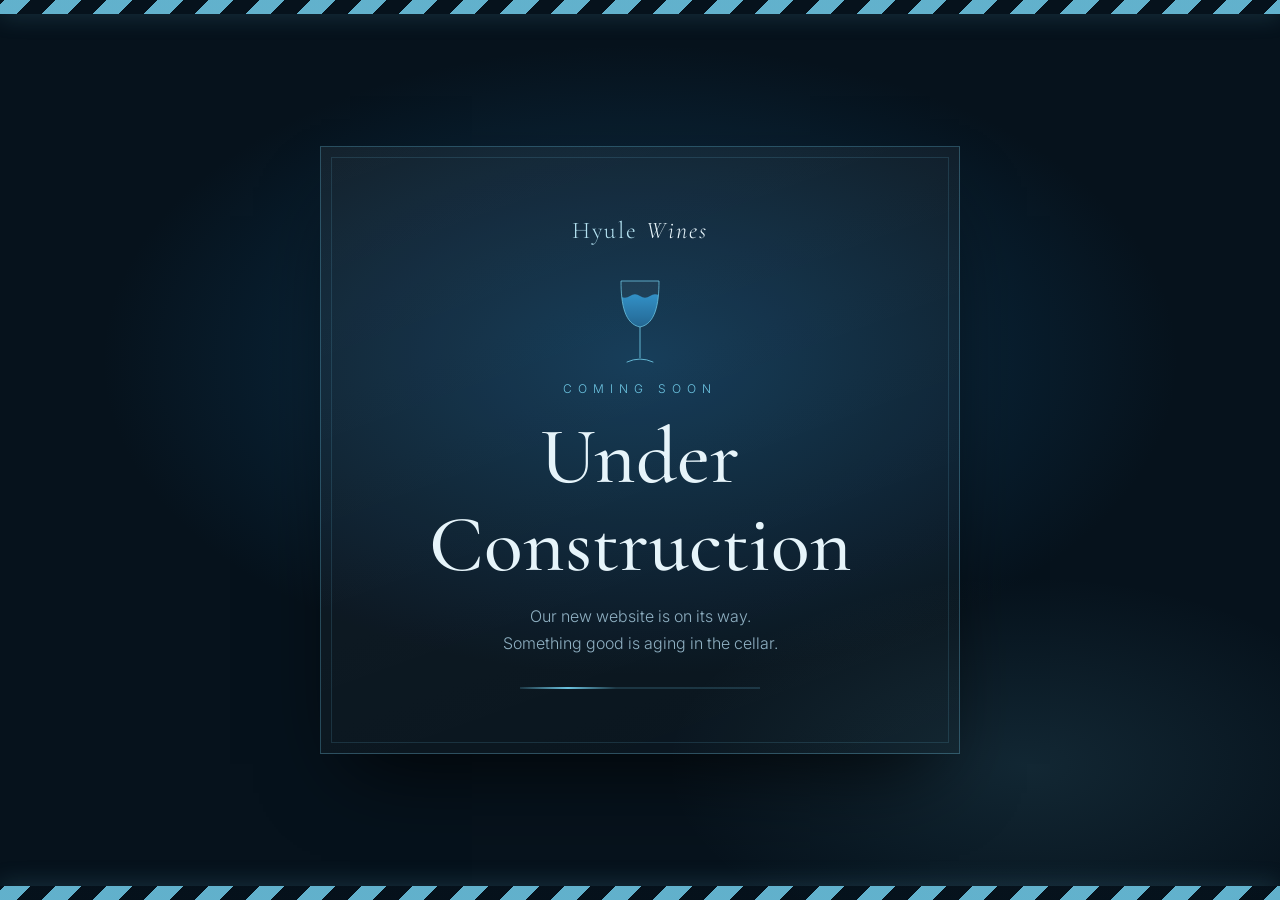
<file: index.html>
<!DOCTYPE html>
<html lang="en">
<head>
<meta charset="utf-8">
<meta name="viewport" content="width=device-width, initial-scale=1">
<title>Hyule Wines — wine with character</title>
<meta name="description" id="metaDesc" content="Family winery: signature wines made from grapes grown in our own vineyards. Tastings, our story, contacts.">
<meta name="theme-color" id="metaTheme" content="#06121c">
<meta property="og:title" id="ogTitle" content="Hyule Wines — wine with character">
<meta property="og:description" id="ogDesc" content="Signature wines from our own vineyards. Come visit us for a tasting.">
<meta property="og:type" content="website">
<link rel="icon" href="data:image/svg+xml,%3Csvg xmlns='http://www.w3.org/2000/svg' viewBox='0 0 100 100'%3E%3Ccircle cx='50' cy='50' r='46' fill='%2314507a'/%3E%3Ccircle cx='50' cy='50' r='46' fill='none' stroke='%236cc3e0' stroke-width='4'/%3E%3C/svg%3E">
<link rel="preconnect" href="https://fonts.googleapis.com">
<link rel="preconnect" href="https://fonts.gstatic.com" crossorigin>
<link href="https://fonts.googleapis.com/css2?family=Cormorant+Garamond:ital,wght@0,400;0,500;0,600;1,400;1,500&family=Inter:wght@300;400;500&display=swap" rel="stylesheet">
<link rel="stylesheet" href="style.css">
<!-- Hide the page for a moment while content.json loads, so nothing flashes. Safety timeout shows it anyway. -->
<script>document.documentElement.classList.add('loading');setTimeout(function(){document.documentElement.classList.remove('loading')},3000);</script>
</head>
<body>
<!--
  TEXTS, PHOTOS AND COLORS are NOT edited here. Use the admin panel at /admin/
  (everything is stored in content.json). The text below is only a fallback
  that is shown if content.json cannot be loaded.
-->
<!-- "Under construction" screen. Turned on/off in the admin panel (first section). -->
<div class="cn" id="construction">
  <div class="cn-tape top" aria-hidden="true"></div>
  <div class="cn-card">
    <div class="cn-logo"><span data-k="brand.first">Hyule</span> <span class="alt" data-k="brand.second">Wines</span></div>
    <div class="cn-glass" aria-hidden="true">
      <svg viewBox="0 0 120 190">
        <defs>
          <linearGradient id="cwg" x1="0" y1="0" x2="0" y2="1"><stop offset="0" style="stop-color:var(--wine-light)"/><stop offset="1" style="stop-color:var(--wine)"/></linearGradient>
          <clipPath id="cbowl"><path d="M22 14 H98 C98 62 90 100 60 106 C30 100 22 62 22 14Z"/></clipPath>
        </defs>
        <g clip-path="url(#cbowl)"><g class="wine-fill"><path class="wave" d="M-40 44 q10 -7 20 0 t20 0 t20 0 t20 0 t20 0 t20 0 t20 0 t20 0 t20 0 V130 H-40Z" fill="url(#cwg)"/></g></g>
        <path class="gl-stroke" d="M22 14 H98 C98 62 90 100 60 106 C30 100 22 62 22 14Z" fill="rgba(255,255,255,.04)" stroke-width="1.6"/>
        <path class="gl-stroke" d="M60 106 V168" fill="none" stroke-width="1.8"/>
        <path class="gl-stroke" d="M34 176 Q60 164 86 176" fill="none" stroke-width="1.8" stroke-linecap="round"/>
      </svg>
    </div>
    <p class="cn-eyebrow" data-k="construction.eyebrow">Coming soon</p>
    <h1 class="cn-title" data-k="construction.title">Under Construction</h1>
    <p class="cn-msg" data-k="construction.message">Our new website is on its way.&#10;Something good is aging in the cellar.</p>
    <div class="cn-bar" aria-hidden="true"><i></i></div>
    <a class="cn-contact" id="cnContact" data-k="construction.contact" hidden></a>
  </div>
  <div class="cn-tape bottom" aria-hidden="true"></div>
</div>

<div id="progress"></div>

<nav id="nav">
  <a href="#top" class="logo"><span data-k="brand.first">Hyule</span> <span class="alt" data-k="brand.second">Wines</span></a>
  <ul class="links">
    <li><a href="#top" data-k="nav.home">Home</a></li>
    <li><a href="#wine" data-k="nav.wine">Wine</a></li>
    <li><a href="#story" data-k="nav.story">Our Story</a></li>
    <li><a href="#contacts" data-k="nav.contacts">Contacts</a></li>
  </ul>
</nav>

<header class="hero" id="top">
  <div class="hero-bg" id="heroBg"></div>
  <div class="rings" id="rings" aria-hidden="true"></div>
  <div class="hero-inner">
    <p class="eyebrow" data-k="hero.eyebrow">Family winery</p>
    <h1 id="title"><span data-k="hero.title1">Wine,</span> <em data-k="hero.title2">born</em><br><span data-k="hero.title3">of the sun</span></h1>

    <div class="glass-wrap" aria-hidden="true">
      <svg class="glass" viewBox="0 0 120 190" width="120" height="190">
        <defs>
          <linearGradient id="wg" x1="0" y1="0" x2="0" y2="1">
            <stop offset="0" style="stop-color:var(--wine-light)"/><stop offset="1" style="stop-color:var(--wine)"/>
          </linearGradient>
          <clipPath id="bowl"><path d="M22 14 H98 C98 62 90 100 60 106 C30 100 22 62 22 14Z"/></clipPath>
        </defs>
        <g clip-path="url(#bowl)">
          <g class="wine-fill">
            <path class="wave" d="M-40 44 q10 -7 20 0 t20 0 t20 0 t20 0 t20 0 t20 0 t20 0 t20 0 t20 0 V130 H-40Z" fill="url(#wg)"/>
          </g>
        </g>
        <path class="gl-stroke" d="M22 14 H98 C98 62 90 100 60 106 C30 100 22 62 22 14Z" fill="rgba(255,255,255,.04)" stroke-width="1.6"/>
        <path d="M32 24 C33 55 38 80 50 94" fill="none" stroke="rgba(255,255,255,.35)" stroke-width="2" stroke-linecap="round"/>
        <path class="gl-stroke" d="M60 106 V168" fill="none" stroke-width="1.8"/>
        <path class="gl-stroke" d="M34 176 Q60 164 86 176" fill="none" stroke-width="1.8" stroke-linecap="round"/>
      </svg>
    </div>

    <p class="tagline" data-k="hero.tagline">Signature wines from our own vineyards</p>
    <div class="btns">
      <a href="#wine" class="btn solid" data-k="hero.btn1">Our Collection</a>
      <a href="#contacts" class="btn" data-k="hero.btn2">Book a Tasting</a>
    </div>
    <p class="hint" id="hint" data-k="hero.hint">Click anywhere to set down a glass</p>
  </div>
  <div class="scroll-hint" aria-hidden="true"></div>
</header>

<main>
  <!-- WINE -->
  <section id="wine">
    <div class="wrap">
      <div class="sec-head reveal">
        <small data-k="wine.kicker">Collection</small>
        <h2 data-k="wine.title">Wine</h2>
        <div class="line"></div>
        <p data-k="wine.intro">Three characters, one approach: minimal intervention, maximum terroir.</p>
      </div>

      <div class="cards" id="wineCards">
        <article class="card reveal" style="--d:0s">
          <svg class="bottle" viewBox="0 0 60 190" aria-hidden="true"><path d="M24 4h12v34c0 10 14 20 14 44v96a8 8 0 0 1-8 8H18a8 8 0 0 1-8-8V82c0-24 14-34 14-44Z" style="fill:#0c3454"/><path d="M24 4h12v34c0 10 14 20 14 44v96a8 8 0 0 1-8 8H18a8 8 0 0 1-8-8V82c0-24 14-34 14-44Z" style="fill:none;stroke:var(--gold)" stroke-width="1"/><rect x="10" y="100" width="40" height="52" style="fill:var(--cream)"/><circle cx="30" cy="120" r="6" style="fill:none;stroke:var(--wine)" stroke-width="1.4"/><rect x="17" y="136" width="26" height="2" style="fill:var(--wine)"/><rect x="22" y="2" width="16" height="12" style="fill:var(--wine)"/></svg>
          <span class="type">Dry red</span>
          <h3>Pomegranate Ruby</h3>
          <p>Deep, velvety, with a long finish. Aged in oak barrels for 18 months.</p>
          <div class="notes"><span>cherry</span><span>black pepper</span><span>vanilla</span></div>
          <div class="price">from $000 <small>/ bottle</small></div>
        </article>
        <article class="card reveal" style="--d:.15s">
          <svg class="bottle" viewBox="0 0 60 190" aria-hidden="true"><path d="M24 4h12v34c0 10 14 20 14 44v96a8 8 0 0 1-8 8H18a8 8 0 0 1-8-8V82c0-24 14-34 14-44Z" style="fill:#6cc3e0"/><path d="M24 4h12v34c0 10 14 20 14 44v96a8 8 0 0 1-8 8H18a8 8 0 0 1-8-8V82c0-24 14-34 14-44Z" style="fill:none;stroke:var(--gold)" stroke-width="1"/><rect x="10" y="100" width="40" height="52" style="fill:var(--cream)"/><circle cx="30" cy="120" r="6" style="fill:none;stroke:var(--wine)" stroke-width="1.4"/><rect x="17" y="136" width="26" height="2" style="fill:var(--wine)"/><rect x="22" y="2" width="16" height="12" style="fill:var(--wine)"/></svg>
          <span class="type">Dry white</span>
          <h3>Golden Dawn</h3>
          <p>Fresh and bright, with a mineral note. Perfect with seafood and warm evenings.</p>
          <div class="notes"><span>pear</span><span>citrus</span><span>honey</span></div>
          <div class="price">from $000 <small>/ bottle</small></div>
        </article>
        <article class="card reveal" style="--d:.3s">
          <svg class="bottle" viewBox="0 0 60 190" aria-hidden="true"><path d="M24 4h12v34c0 10 14 20 14 44v96a8 8 0 0 1-8 8H18a8 8 0 0 1-8-8V82c0-24 14-34 14-44Z" style="fill:#4aa8d6"/><path d="M24 4h12v34c0 10 14 20 14 44v96a8 8 0 0 1-8 8H18a8 8 0 0 1-8-8V82c0-24 14-34 14-44Z" style="fill:none;stroke:var(--gold)" stroke-width="1"/><rect x="10" y="100" width="40" height="52" style="fill:var(--cream)"/><circle cx="30" cy="120" r="6" style="fill:none;stroke:var(--wine)" stroke-width="1.4"/><rect x="17" y="136" width="26" height="2" style="fill:var(--wine)"/><rect x="22" y="2" width="16" height="12" style="fill:var(--wine)"/></svg>
          <span class="type">Rosé</span>
          <h3>Morning Dew</h3>
          <p>Light and lively by nature. The best choice for a celebration or a picnic.</p>
          <div class="notes"><span>strawberry</span><span>rose</span><span>peach</span></div>
          <div class="price">from $000 <small>/ bottle</small></div>
        </article>
      </div>
    </div>
  </section>

  <!-- OUR STORY -->
  <section id="story">
    <div class="wrap">
      <div class="sec-head reveal">
        <small data-k="story.kicker">Journey</small>
        <h2 data-k="story.title">Our Story</h2>
        <div class="line"></div>
      </div>

      <div class="story-grid">
        <div class="story-art reveal left" id="storyArt">
          <img class="story-photo" id="storyPhoto" alt="">
          <svg viewBox="0 0 400 500" preserveAspectRatio="xMidYMid slice" aria-hidden="true">
            <circle cx="290" cy="130" r="46" style="fill:var(--gold-soft)" opacity=".9"/>
            <circle cx="290" cy="130" r="70" style="fill:var(--gold)" opacity=".14"/>
            <path d="M0 330 Q100 270 200 320 T400 300 V500 H0Z" style="fill:var(--bg2)"/>
            <path d="M0 380 Q120 330 220 375 T400 360 V500 H0Z" style="fill:var(--wine)" opacity=".55"/>
            <g style="stroke:var(--bg)" stroke-width="3" fill="none" opacity=".55">
              <path d="M-20 440 Q200 380 420 430"/><path d="M-20 470 Q200 410 420 460"/><path d="M-20 410 Q200 350 420 400"/>
            </g>
            <g style="fill:var(--wine-light)">
              <circle cx="120" cy="402" r="7"/><circle cx="133" cy="410" r="7"/><circle cx="116" cy="416" r="7"/><circle cx="129" cy="424" r="7"/><circle cx="122" cy="436" r="7"/>
            </g>
            <path d="M122 396 q-6 -18 14 -26" stroke="#3a9a8a" stroke-width="3" fill="none"/>
            <path d="M136 372 q16 -4 18 10 q-14 6 -18 -10Z" fill="#3a9a8a"/>
          </svg>
        </div>

        <div class="story-text reveal right">
          <p data-k="story.p1">It all began with a small plot of land and a big dream: to make wine we are proud of and love to share. We grew up among the vines and we know that good grapes are born where they are loved.</p>
          <p data-k="story.p2">Today we still harvest by hand, carefully select every cluster and give each wine the time it needs to mature. No rush, only patience, hard work and a little bit of magic.</p>
          <div class="stats" id="stats">
            <div class="stat"><b data-count="25" data-suffix="+">0</b><span>years of experience</span></div>
            <div class="stat"><b data-count="40" data-suffix="+">0</b><span>hectares of vines</span></div>
            <div class="stat"><b data-count="12" data-suffix="+">0</b><span>awards</span></div>
          </div>
        </div>
      </div>

      <div class="timeline reveal" id="timeline">
        <div class="tl reveal">
          <div class="year">1999</div>
          <div class="txt"><h3>The first vine</h3><p>We planted our first rows on a slope inherited from our grandfather.</p></div>
        </div>
        <div class="tl reveal">
          <div class="year">2008</div>
          <div class="txt"><h3>The first barrel</h3><p>We released our first batch and bottled it for friends and family.</p></div>
        </div>
        <div class="tl reveal">
          <div class="year">2016</div>
          <div class="txt"><h3>Our own winery</h3><p>We built a cellar and opened our doors to the first guests.</p></div>
        </div>
        <div class="tl reveal">
          <div class="year">Today</div>
          <div class="txt"><h3>Wine with character</h3><p>We craft three collections and look forward to welcoming you for a tasting.</p></div>
        </div>
      </div>
    </div>
  </section>

  <!-- CONTACTS -->
  <section id="contacts">
    <div class="wrap">
      <div class="sec-head reveal">
        <small data-k="contacts.kicker">Visit us</small>
        <h2 data-k="contacts.title">Contacts</h2>
        <div class="line"></div>
        <p data-k="contacts.intro">Tastings are by appointment only. Write or call us to book your visit.</p>
      </div>

      <div class="contact-grid">
        <div class="c-item reveal" style="--d:0s">
          <svg viewBox="0 0 24 24"><path d="M12 22s7-6.2 7-12a7 7 0 1 0-14 0c0 5.8 7 12 7 12Z"/><circle cx="12" cy="10" r="2.5"/></svg>
          <h3 data-k="contacts.addressTitle">Address</h3>
          <p data-k="contacts.address">City, Street, Building 00&#10;Hyule Wines Winery</p>
        </div>
        <div class="c-item reveal" style="--d:.12s">
          <svg viewBox="0 0 24 24"><path d="M5 4h4l2 5-2.5 1.5a11 11 0 0 0 5 5L15 13l5 2v4a2 2 0 0 1-2 2A16 16 0 0 1 3 6a2 2 0 0 1 2-2Z"/></svg>
          <h3 data-k="contacts.phoneTitle">Phone</h3>
          <a id="phoneLink" href="tel:+000000000000" data-k="contacts.phone">+0 (000) 000-00-00</a>
        </div>
        <div class="c-item reveal" style="--d:.24s">
          <svg viewBox="0 0 24 24"><rect x="3" y="5" width="18" height="14" rx="2"/><path d="m3 7 9 6 9-6"/></svg>
          <h3 data-k="contacts.emailTitle">Email</h3>
          <a id="emailLink" href="mailto:hello@example.com" data-k="contacts.email">hello@example.com</a>
        </div>
        <div class="c-item reveal" style="--d:.36s">
          <svg viewBox="0 0 24 24"><circle cx="12" cy="12" r="9"/><path d="M12 7v5l3 2"/></svg>
          <h3 data-k="contacts.hoursTitle">Opening hours</h3>
          <p data-k="contacts.hours">Every day&#10;11:00 AM — 8:00 PM</p>
        </div>
      </div>

      <div class="cta reveal">
        <h3><span data-k="contacts.ctaBefore">Taste</span> <em data-k="contacts.ctaEm">our wine</em> <span data-k="contacts.ctaAfter">for yourself</span></h3>
        <a id="ctaBtn" href="mailto:hello@example.com?subject=Tasting" class="btn solid" data-k="contacts.ctaBtn">Book a Tasting</a>
      </div>
    </div>
  </section>
</main>

<footer>
  <div class="wrap">
    © <span id="year"></span> <span data-k="footer.brand">Hyule Wines</span> · <span data-k="footer.text">Excessive consumption of alcohol is harmful to your health</span>
    <span class="warn" data-k="footer.warn">For adults aged 18 and over only</span>
  </div>
</footer>

<script src="site.js"></script>
</body>
</html>
</file>
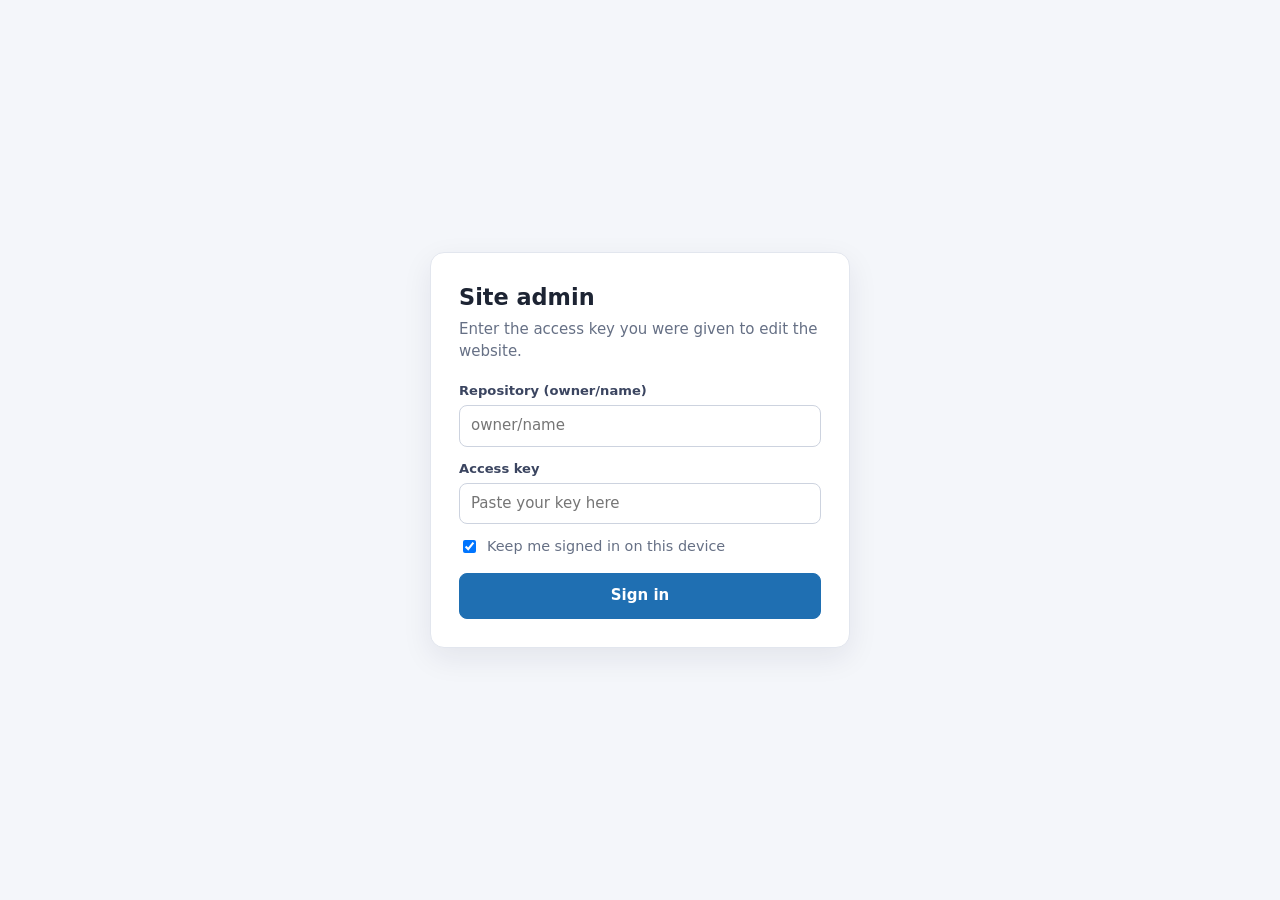
<file: admin/index.html>
<!DOCTYPE html>
<html lang="en">
<head>
<meta charset="utf-8">
<meta name="viewport" content="width=device-width, initial-scale=1">
<meta name="robots" content="noindex,nofollow">
<title>Site admin</title>
<style>
  :root{--ink:#1d2433;--mute:#667085;--line:#e2e6ee;--bg:#f4f6fa;--card:#fff;--brand:#1f6fb2;--brand-d:#165a93;--ok:#13734a;--err:#b3261e;--warn:#8a5a00}
  *{box-sizing:border-box}
  [hidden]{display:none!important}
  html,body{margin:0;height:100%}
  body{font:15px/1.45 system-ui,-apple-system,"Segoe UI",Roboto,sans-serif;color:var(--ink);background:var(--bg)}
  button{font:inherit;cursor:pointer}
  input,textarea{font:inherit;color:inherit}

  /* Login */
  .login{min-height:100%;display:grid;place-items:center;padding:24px}
  .login .box{width:min(420px,100%);background:var(--card);border:1px solid var(--line);border-radius:14px;padding:28px;box-shadow:0 10px 30px rgba(20,30,60,.08)}
  .login h1{margin:0 0 6px;font-size:1.4rem}
  .login p{margin:0 0 18px;color:var(--mute)}

  /* App layout */
  .app{display:grid;grid-template-columns:minmax(420px,500px) 1fr;height:100vh}
  .panel{display:flex;flex-direction:column;min-height:0;background:var(--card);border-right:1px solid var(--line)}
  .bar{display:flex;align-items:center;gap:8px;padding:12px 16px;border-bottom:1px solid var(--line);flex-wrap:wrap}
  .bar h1{font-size:1.05rem;margin:0;flex:1;white-space:nowrap}
  .dirty{font-size:.8rem;color:var(--warn);background:#fff4d6;border-radius:99px;padding:2px 10px}
  #status{margin:10px 16px 0;padding:10px 12px;border-radius:8px;font-size:.9rem;background:#eef2fb;color:#2a3b66}
  #status.ok{background:#e4f6ec;color:var(--ok)} #status.err{background:#fdecea;color:var(--err)}
  #status a{color:inherit;font-weight:600}
  #form{flex:1;overflow:auto;padding:12px 16px 40px}

  .state{margin:10px 16px 0;padding:8px 12px;border-radius:8px;font-size:.85rem;font-weight:600}
  .state.warn{background:#fff4d6;color:var(--warn)} .state.live{background:#e4f6ec;color:var(--ok)}
  .check{display:flex;gap:10px;align-items:flex-start;padding:12px;border:1px solid #f0d9a0;border-radius:10px;background:#fff8e6;font-weight:600;cursor:pointer}
  .check input{width:20px;height:20px;margin:1px 0 0;flex:none}

  /* Buttons */
  .btn{border:1px solid var(--line);background:#fff;border-radius:8px;padding:8px 14px;color:var(--ink)}
  .btn:hover{background:#f3f5fa}
  .btn.primary{background:var(--brand);border-color:var(--brand);color:#fff;font-weight:600}
  .btn.primary:hover{background:var(--brand-d)}
  .btn.primary:disabled{opacity:.55;cursor:default}
  .btn.ghost{background:transparent}
  .btn.small{padding:4px 9px;font-size:.85rem}

  /* Groups */
  details.grp{border:1px solid var(--line);border-radius:12px;margin:0 0 12px;background:#fff}
  details.grp>summary{cursor:pointer;padding:13px 16px;font-weight:650;list-style:none;display:flex;justify-content:space-between;align-items:center}
  details.grp>summary::after{content:"▾";color:var(--mute);transition:transform .2s}
  details.grp[open]>summary::after{transform:rotate(180deg)}
  details>summary::-webkit-details-marker{display:none}
  .grp-body{padding:2px 16px 16px;display:grid;gap:14px}

  /* Fields */
  .fld{display:grid;gap:5px}
  .lab{font-size:.82rem;font-weight:600;color:#3b4560}
  .help{font-size:.78rem;color:var(--mute)}
  input[type=text],input[type=password],textarea{width:100%;border:1px solid #cdd3df;border-radius:8px;padding:9px 11px;background:#fff}
  textarea{resize:vertical;min-height:72px}
  input[type=text]:focus,input[type=password]:focus,textarea:focus{outline:2px solid #b9d7f3;border-color:var(--brand)}
  input[type=color]{width:100%;height:40px;padding:3px;border:1px solid #cdd3df;border-radius:8px;background:#fff;cursor:pointer}
  .colors{display:grid;grid-template-columns:1fr 1fr;gap:12px}
  .presets{display:flex;flex-wrap:wrap;gap:8px}
  .preset{display:flex;align-items:center;gap:8px;padding:6px 10px;border:1px solid var(--line);border-radius:8px;background:#fff}
  .preset:hover{border-color:var(--brand)}
  .sw{display:inline-flex}.sw i{width:14px;height:22px;display:block}
  .sw i:first-child{border-radius:4px 0 0 4px}.sw i:last-child{border-radius:0 4px 4px 0}

  /* Images */
  .imgrow{display:flex;align-items:center;gap:10px;flex-wrap:wrap}
  .thumb{width:84px;height:64px;object-fit:cover;border-radius:8px;border:1px solid var(--line);background:#eef0f5}

  /* Lists */
  .list{display:grid;gap:10px}
  details.item{border:1px solid var(--line);border-radius:10px;background:#fafbfd}
  details.item>summary{cursor:pointer;padding:9px 12px;display:flex;align-items:center;gap:8px;list-style:none}
  details.item>summary .lbl{flex:1;font-weight:600;overflow:hidden;text-overflow:ellipsis;white-space:nowrap}
  details.item .body{padding:4px 12px 14px;display:grid;gap:12px}
  .tools{display:flex;gap:4px}

  /* Preview */
  .pv{display:flex;flex-direction:column;min-width:0;background:#dfe4ee}
  .pvbar{display:flex;gap:8px;align-items:center;padding:10px 14px;border-bottom:1px solid var(--line);background:#eef1f7}
  .pvbar span{flex:1;color:var(--mute);font-size:.85rem}
  .frame{flex:1;display:flex;justify-content:center;min-height:0;padding:0}
  .frame iframe{width:100%;height:100%;border:0;background:#06121c}
  .pv.phone .frame{padding:16px 0}
  .pv.phone iframe{width:390px;max-width:100%;border-radius:18px;box-shadow:0 8px 30px rgba(0,0,0,.25)}
  .only-mobile{display:none}

  @media (max-width:900px){
    .app{grid-template-columns:1fr}
    .pv{position:fixed;inset:0;z-index:50;display:none}
    .app.showpv .pv{display:flex}
    .only-mobile{display:inline-block}
    .only-desktop{display:none}
  }
</style>
</head>
<body>

<!-- ============ Sign in ============ -->
<div id="login" class="login" hidden>
  <form class="box" id="loginForm" autocomplete="off">
    <h1>Site admin</h1>
    <p>Enter the access key you were given to edit the website.</p>
    <div class="fld" id="repoRow" hidden style="margin-bottom:12px">
      <label class="lab" for="repoIn">Repository (owner/name)</label>
      <input type="text" id="repoIn" placeholder="owner/name">
    </div>
    <div class="fld" style="margin-bottom:12px">
      <label class="lab" for="tokIn">Access key</label>
      <input type="password" id="tokIn" placeholder="Paste your key here" autocomplete="off" spellcheck="false">
    </div>
    <label style="display:flex;gap:8px;align-items:center;margin:4px 0 16px;color:var(--mute);font-size:.9rem">
      <input type="checkbox" id="remember" checked> Keep me signed in on this device
    </label>
    <button class="btn primary" style="width:100%;padding:11px" id="loginBtn">Sign in</button>
    <div id="loginErr" style="margin-top:14px;color:var(--err);font-size:.9rem" hidden></div>
  </form>
</div>

<!-- ============ Editor ============ -->
<div id="app" class="app" hidden>
  <aside class="panel">
    <div class="bar">
      <h1>Site admin</h1>
      <span class="dirty" id="dirty" hidden>Unsaved</span>
      <button class="btn only-mobile" id="showPv">Preview</button>
      <button class="btn primary" id="saveBtn">Save &amp; publish</button>
      <button class="btn ghost small" id="logout">Log out</button>
    </div>
    <div id="siteState" class="state"></div>
    <div id="status" hidden></div>
    <div id="form"></div>
  </aside>
  <section class="pv" id="pvBox">
    <div class="pvbar">
      <span>Live preview (not published until you press “Save &amp; publish”)</span>
      <button class="btn small only-desktop" id="modeDesk">Desktop</button>
      <button class="btn small only-desktop" id="modePhone">Phone</button>
      <button class="btn small only-mobile" id="hidePv">← Back to editing</button>
    </div>
    <div class="frame"><iframe id="pv" title="Site preview"></iframe></div>
  </section>
</div>

<script>
/* =====================================================================
   SETTINGS (set once by the site owner)
   repo   : your GitHub repository, e.g. "vlad/hyule-wines"
   branch : leave empty to use the repository's default branch
   ===================================================================== */
var CONFIG = { repo: 'OWNER/REPO', branch: '' };

/* ---------- helpers ---------- */
var API = 'https://api.github.com';
var HEX = /^#[0-9a-f]{6}$/i;
var S = { token: '', repo: '', branch: '', sha: null, content: null, snap: '', pending: {}, busy: false, overlay: true };

function $(s, r) { return (r || document).querySelector(s); }
function $$(s, r) { return Array.prototype.slice.call((r || document).querySelectorAll(s)); }
function el(tag, props, kids) {
  var e = document.createElement(tag);
  if (props) for (var k in props) {
    var v = props[k]; if (v === false || v == null) continue;
    if (k === 'class') e.className = v;
    else if (k.slice(0, 2) === 'on') e.addEventListener(k.slice(2), v);
    else e.setAttribute(k, v === true ? '' : v);
  }
  (kids || []).forEach(function (c) { e.appendChild(typeof c === 'string' ? document.createTextNode(c) : c); });
  return e;
}
function get(o, p) { var a = p.split('.'); for (var i = 0; i < a.length; i++) { if (o == null) return undefined; o = o[a[i]]; } return o; }
function setv(o, p, v) {
  var a = p.split('.'), last = a.pop();
  a.forEach(function (k, i) { if (o[k] == null || typeof o[k] !== 'object') o[k] = /^\d+$/.test(a[i + 1] || last) ? [] : {}; o = o[k]; });
  o[last] = v;
}
function store(k, v, persist) {
  try { var st = persist ? localStorage : sessionStorage; if (v == null) { localStorage.removeItem('hw_' + k); sessionStorage.removeItem('hw_' + k); } else st.setItem('hw_' + k, v); } catch (e) {}
}
function load(k) { try { return localStorage.getItem('hw_' + k) || sessionStorage.getItem('hw_' + k) || ''; } catch (e) { return ''; } }
function isSet(r) { return /^[\w.-]+\/[\w.-]+$/.test(r || '') && r !== 'OWNER/REPO'; }

function utf8b64(str) {
  var b = new TextEncoder().encode(str), s = '';
  for (var i = 0; i < b.length; i += 0x8000) s += String.fromCharCode.apply(null, b.subarray(i, i + 0x8000));
  return btoa(s);
}
function b64utf8(b64) {
  var bin = atob(b64.replace(/\s/g, '')), bytes = new Uint8Array(bin.length);
  for (var i = 0; i < bin.length; i++) bytes[i] = bin.charCodeAt(i);
  return new TextDecoder().decode(bytes);
}

function gh(path, opts) {
  opts = opts || {};
  return fetch(API + path, {
    method: opts.method || 'GET',
    headers: { Authorization: 'Bearer ' + S.token, Accept: 'application/vnd.github+json', 'Content-Type': 'application/json' },
    body: opts.body ? JSON.stringify(opts.body) : undefined,
    cache: 'no-store'
  });
}
async function apiErr(r) {
  var m = '';
  try { m = (await r.json()).message || ''; } catch (e) {}
  if (r.status === 401) return new Error('This access key does not work (it may be wrong or expired). Ask for a new one.');
  if (r.status === 403) return new Error('Access denied' + (m ? ' (' + m + ')' : '') + '. The key may be missing permission, or GitHub is limiting requests — try again in a minute.');
  if (r.status === 404) return new Error('The site repository was not found, or this key has no access to it.');
  return new Error('GitHub error ' + r.status + (m ? ': ' + m : ''));
}

/* ---------- status line ---------- */
function note(msg, kind, link) {
  var s = $('#status');
  if (!msg) { s.hidden = true; return; }
  s.hidden = false; s.className = kind || ''; s.textContent = msg;
  if (link) { s.appendChild(document.createTextNode(' ')); s.appendChild(el('a', { href: link, target: '_blank', rel: 'noopener' }, ['Open the site ↗'])); }
}

/* ---------- sign in / load ---------- */
function showLogin(msg) {
  $('#app').hidden = true; $('#login').hidden = false;
  $('#repoRow').hidden = isSet(CONFIG.repo);
  if (!$('#repoIn').value) $('#repoIn').value = load('repo');
  var e = $('#loginErr'); e.hidden = !msg; e.textContent = msg || '';
  $('#loginBtn').disabled = false; $('#loginBtn').textContent = 'Sign in';
}

async function connect(token, repo) {
  S.token = token; S.repo = repo;
  var r = await gh('/repos/' + repo);
  if (!r.ok) throw await apiErr(r);
  var info = await r.json();
  if (!info.permissions || !info.permissions.push) throw new Error('This key can only read the site. It needs permission to write (Contents: Read and write).');
  S.branch = CONFIG.branch || info.default_branch;
  await loadContent();
  $('#login').hidden = true; $('#app').hidden = false;
  buildForm();
  var pv = $('#pv'); if (!pv.getAttribute('src')) pv.src = '../index.html?preview=1';
  updateDirty();
}

async function loadContent() {
  var r = await gh('/repos/' + S.repo + '/contents/content.json?ref=' + encodeURIComponent(S.branch) + '&_=' + Date.now());
  if (r.status === 404) throw new Error('content.json was not found in the repository. Upload the site files first.');
  if (!r.ok) throw await apiErr(r);
  var j = await r.json();
  S.sha = j.sha;
  S.content = JSON.parse(b64utf8(j.content));
  S.snap = JSON.stringify(S.content);
}

$('#loginForm').addEventListener('submit', async function (ev) {
  ev.preventDefault();
  var tok = $('#tokIn').value.trim(), repo = isSet(CONFIG.repo) ? CONFIG.repo : $('#repoIn').value.trim();
  if (!tok) return showLogin('Please paste your access key.');
  if (!isSet(repo)) return showLogin('Please enter the repository as owner/name.');
  $('#loginBtn').disabled = true; $('#loginBtn').textContent = 'Checking…';
  try {
    await connect(tok, repo);
    var keep = $('#remember').checked;
    store('token', tok, keep); store('repo', repo, keep);
    $('#tokIn').value = '';
  } catch (e) { showLogin(e.message || 'Could not sign in.'); }
});

$('#logout').addEventListener('click', function () {
  if (isDirty() && !confirm('You have unsaved changes. Log out anyway?')) return;
  store('token', null); store('repo', null);
  S.token = ''; location.reload();
});

/* ---------- form schema ---------- */
var PRESETS = [
  { name: 'Ocean blue', c: { bg: '#06121c', bg2: '#0a1c2b', wine: '#14507a', wineLight: '#2a8cc4', accent: '#6cc3e0', accentSoft: '#b5e3f2', text: '#e6f4fa', muted: '#8fb0c2' } },
  { name: 'Burgundy & gold', c: { bg: '#14060c', bg2: '#1d0a12', wine: '#721a30', wineLight: '#a32a47', accent: '#c9a45c', accentSoft: '#e6cf9a', text: '#f4ead8', muted: '#b9a79a' } },
  { name: 'Forest green', c: { bg: '#07130d', bg2: '#0d1f15', wine: '#1f5a3a', wineLight: '#34915c', accent: '#9ad39a', accentSoft: '#cdeccb', text: '#eaf5ea', muted: '#98b5a0' } },
  { name: 'Midnight violet', c: { bg: '#0e0a1c', bg2: '#150f2a', wine: '#4b2a8a', wineLight: '#7a4fd0', accent: '#b69cf0', accentSoft: '#dccffa', text: '#efeafb', muted: '#a79fc0' } }
];

var SCHEMA = [
  { title: 'Under construction screen', anchor: 'top', preview: 'construction', fields: [
    { t: 'check', p: 'construction.enabled', label: 'Show the “Under construction” screen instead of the website', hint: 'Turn this OFF when you are ready to launch. This admin panel always stays available.' },
    { t: 'text', p: 'construction.eyebrow', label: 'Small line above the title' },
    { t: 'text', p: 'construction.title', label: 'Title' },
    { t: 'area', p: 'construction.message', label: 'Message', hint: 'Press Enter for a new line.' },
    { t: 'text', p: 'construction.contact', label: 'Contact line (optional)', hint: 'An email address or a short text. Leave empty to hide.' }
  ] },
  { title: 'Site basics', anchor: 'top', fields: [
    { t: 'text', p: 'brand.first', label: 'Logo: first word' },
    { t: 'text', p: 'brand.second', label: 'Logo: second word (shown in italics)' },
    { t: 'text', p: 'nav.home', label: 'Menu: first link' },
    { t: 'text', p: 'nav.wine', label: 'Menu: Wine' },
    { t: 'text', p: 'nav.story', label: 'Menu: Our story' },
    { t: 'text', p: 'nav.contacts', label: 'Menu: Contacts' },
    { t: 'text', p: 'seo.title', label: 'Browser tab title', hint: 'Also what Google shows as the page title.' },
    { t: 'area', p: 'seo.description', label: 'Short description for Google', hint: 'One or two sentences about the winery.' }
  ] },
  { title: 'Home (top of the page)', anchor: 'top', fields: [
    { t: 'text', p: 'hero.eyebrow', label: 'Small line above the headline' },
    { t: 'text', p: 'hero.title1', label: 'Headline: first part' },
    { t: 'text', p: 'hero.title2', label: 'Headline: highlighted word' },
    { t: 'text', p: 'hero.title3', label: 'Headline: second line' },
    { t: 'text', p: 'hero.tagline', label: 'Line under the glass' },
    { t: 'text', p: 'hero.btn1', label: 'First button' },
    { t: 'text', p: 'hero.btn2', label: 'Second button' },
    { t: 'text', p: 'hero.hint', label: 'Hint under the buttons', hint: 'Disappears after the first click. Leave empty to hide.' },
    { t: 'image', p: 'hero.image', label: 'Background photo (optional)' }
  ] },
  { title: 'Wine', anchor: 'wine', fields: [
    { t: 'text', p: 'wine.kicker', label: 'Small title above' },
    { t: 'text', p: 'wine.title', label: 'Section title' },
    { t: 'area', p: 'wine.intro', label: 'Intro text' },
    { t: 'list', p: 'wine.items', label: 'Wines', labelKey: 'name', itemName: 'Wine', addText: '+ Add a wine',
      blank: { type: 'Dry red', name: 'New wine', desc: '', notes: '', price: 'from $000', unit: '/ bottle', bottle: '#0c3454', image: '' },
      fields: [
        { t: 'text', p: 'type', label: 'Type (e.g. Dry red)' },
        { t: 'text', p: 'name', label: 'Name' },
        { t: 'area', p: 'desc', label: 'Description' },
        { t: 'text', p: 'notes', label: 'Tasting notes', hint: 'Separate with commas: cherry, vanilla, pepper' },
        { t: 'text', p: 'price', label: 'Price' },
        { t: 'text', p: 'unit', label: 'Price note (e.g. / bottle)' },
        { t: 'image', p: 'image', label: 'Photo of the bottle (optional)' },
        { t: 'color', p: 'bottle', label: 'Bottle color (used when there is no photo)' }
      ] }
  ] },
  { title: 'Our Story', anchor: 'story', fields: [
    { t: 'text', p: 'story.kicker', label: 'Small title above' },
    { t: 'text', p: 'story.title', label: 'Section title' },
    { t: 'area', p: 'story.p1', label: 'First paragraph', rows: 5 },
    { t: 'area', p: 'story.p2', label: 'Second paragraph', rows: 4 },
    { t: 'image', p: 'story.image', label: 'Story photo (replaces the illustration)' },
    { t: 'list', p: 'story.stats', label: 'Numbers', labelKey: 'label', itemName: 'Number', addText: '+ Add a number',
      blank: { n: '10+', label: 'something' },
      fields: [
        { t: 'text', p: 'n', label: 'Number (e.g. 25+)' },
        { t: 'text', p: 'label', label: 'Caption' }
      ] },
    { t: 'list', p: 'story.timeline', label: 'Timeline', labelKey: 'year', itemName: 'Event', addText: '+ Add an event',
      blank: { year: '2020', title: 'New event', text: '' },
      fields: [
        { t: 'text', p: 'year', label: 'Year' },
        { t: 'text', p: 'title', label: 'Title' },
        { t: 'area', p: 'text', label: 'Text' }
      ] }
  ] },
  { title: 'Contacts', anchor: 'contacts', fields: [
    { t: 'text', p: 'contacts.kicker', label: 'Small title above' },
    { t: 'text', p: 'contacts.title', label: 'Section title' },
    { t: 'area', p: 'contacts.intro', label: 'Intro text' },
    { t: 'text', p: 'contacts.addressTitle', label: 'Address: heading' },
    { t: 'area', p: 'contacts.address', label: 'Address', hint: 'Press Enter for a new line.' },
    { t: 'text', p: 'contacts.phoneTitle', label: 'Phone: heading' },
    { t: 'text', p: 'contacts.phone', label: 'Phone number' },
    { t: 'text', p: 'contacts.emailTitle', label: 'Email: heading' },
    { t: 'text', p: 'contacts.email', label: 'Email address' },
    { t: 'text', p: 'contacts.hoursTitle', label: 'Opening hours: heading' },
    { t: 'area', p: 'contacts.hours', label: 'Opening hours', hint: 'Press Enter for a new line.' },
    { t: 'text', p: 'contacts.ctaBefore', label: 'Big call to action: start' },
    { t: 'text', p: 'contacts.ctaEm', label: 'Big call to action: highlighted words' },
    { t: 'text', p: 'contacts.ctaAfter', label: 'Big call to action: end' },
    { t: 'text', p: 'contacts.ctaBtn', label: 'Call to action: button text' }
  ] },
  { title: 'Footer', anchor: 'contacts', fields: [
    { t: 'text', p: 'footer.brand', label: 'Name after © and year' },
    { t: 'text', p: 'footer.text', label: 'Footer text' },
    { t: 'text', p: 'footer.warn', label: 'Second footer line' }
  ] },
  { title: 'Colors', anchor: 'top', fields: [
    { t: 'presets' },
    { t: 'colors', fields: [
      { p: 'theme.bg', label: 'Page background' },
      { p: 'theme.bg2', label: 'Section background' },
      { p: 'theme.wine', label: 'Buttons & dark accents' },
      { p: 'theme.wineLight', label: 'Bright accent (progress bar, glow)' },
      { p: 'theme.accent', label: 'Highlight color' },
      { p: 'theme.accentSoft', label: 'Light highlight (headline word)' },
      { p: 'theme.text', label: 'Main text' },
      { p: 'theme.muted', label: 'Secondary text' }
    ] }
  ] }
];

/* ---------- form building ---------- */
function buildForm() {
  var box = $('#form'); box.textContent = '';
  SCHEMA.forEach(function (g, gi) {
    var d = el('details', { class: 'grp' }, [el('summary', null, [g.title])]);
    if (gi === 0) d.open = true;
    var body = el('div', { class: 'grp-body' });
    g.fields.forEach(function (f) { body.appendChild(fieldEl(f, '')); });
    d.appendChild(body);
    d.addEventListener('toggle', function () {
      if (!d.open) return;
      S.overlay = g.preview === 'construction';
      post({ type: 'preview-overlay', show: S.overlay });
      if (g.anchor && !S.overlay) post({ type: 'preview-scroll', id: g.anchor });
    });
    box.appendChild(d);
  });
}

function fieldEl(f, base) {
  var path = f.p ? (base ? base + '.' + f.p : f.p) : '';
  if (f.t === 'list') return listEl(f, path);
  if (f.t === 'image') return imageEl(f, path);
  if (f.t === 'presets') return presetsEl();
  if (f.t === 'check') {
    var cb = el('input', { type: 'checkbox' });
    cb.checked = get(S.content, path) === true; cb.setAttribute('data-path', path);
    cb.addEventListener('change', function () { setv(S.content, path, cb.checked); changed(); });
    var cw = el('div', { class: 'fld' }, [el('label', { class: 'check' }, [cb, el('span', null, [f.label])])]);
    if (f.hint) cw.appendChild(el('span', { class: 'help' }, [f.hint]));
    return cw;
  }
  if (f.t === 'colors') {
    var grid = el('div', { class: 'colors' });
    f.fields.forEach(function (c) { grid.appendChild(fieldEl({ t: 'color', p: c.p, label: c.label }, '')); });
    return grid;
  }
  var wrap = el('label', { class: 'fld' }, [el('span', { class: 'lab' }, [f.label])]);
  var inp = f.t === 'area' ? el('textarea', { rows: f.rows || 3 }) : el('input', { type: f.t === 'color' ? 'color' : 'text' });
  inp.setAttribute('data-path', path);
  var v = get(S.content, path);
  inp.value = f.t === 'color' ? (HEX.test(v) ? v : '#000000') : (v == null ? '' : v);
  inp.addEventListener('input', function () { setv(S.content, path, inp.value); changed(); });
  wrap.appendChild(inp);
  if (f.hint) wrap.appendChild(el('span', { class: 'help' }, [f.hint]));
  return wrap;
}

function presetsEl() {
  var box = el('div', { class: 'fld' }, [el('span', { class: 'lab' }, ['Ready-made color schemes'])]);
  var row = el('div', { class: 'presets' });
  PRESETS.forEach(function (p) {
    var sw = el('span', { class: 'sw' }, [p.c.bg, p.c.wine, p.c.accent, p.c.accentSoft].map(function (c) { var i = el('i'); i.style.background = c; return i; }));
    row.appendChild(el('button', {
      type: 'button', class: 'preset', onclick: function () {
        S.content.theme = Object.assign({}, S.content.theme || {}, p.c);
        $$('[data-path^="theme."]').forEach(function (i) { i.value = get(S.content, i.getAttribute('data-path')); });
        changed();
      }
    }, [sw, p.name]));
  });
  box.appendChild(row);
  box.appendChild(el('span', { class: 'help' }, ['Pick a scheme, then fine-tune any color below.']));
  return box;
}

function listEl(f, path) {
  var wrap = el('div', { class: 'fld' }, [el('span', { class: 'lab' }, [f.label])]);
  var list = el('div', { class: 'list' });
  wrap.appendChild(list);
  var add = el('button', { type: 'button', class: 'btn', onclick: function () {
    var arr = get(S.content, path); if (!Array.isArray(arr)) { setv(S.content, path, []); arr = get(S.content, path); }
    arr.push(JSON.parse(JSON.stringify(f.blank)));
    draw(arr.length - 1); changed();
  } }, [f.addText]);
  wrap.appendChild(add);

  function draw(openIdx) {
    list.textContent = '';
    var arr = get(S.content, path) || [];
    arr.forEach(function (item, i) {
      var tool = function (txt, title, fn) {
        return el('button', { type: 'button', class: 'btn small', title: title, onclick: function (e) { e.preventDefault(); e.stopPropagation(); fn(); } }, [txt]);
      };
      var lbl = el('span', { class: 'lbl', 'data-lblpath': path + '.' + i + '.' + f.labelKey, 'data-fallback': f.itemName + ' ' + (i + 1) }, [item[f.labelKey] || (f.itemName + ' ' + (i + 1))]);
      var tools = el('span', { class: 'tools' }, [
        tool('↑', 'Move up', function () { if (i > 0) { arr.splice(i - 1, 0, arr.splice(i, 1)[0]); draw(i - 1); changed(); } }),
        tool('↓', 'Move down', function () { if (i < arr.length - 1) { arr.splice(i + 1, 0, arr.splice(i, 1)[0]); draw(i + 1); changed(); } }),
        tool('✕', 'Remove', function () { if (confirm('Remove this item?')) { arr.splice(i, 1); draw(); changed(); } })
      ]);
      var det = el('details', { class: 'item' }, [el('summary', null, [lbl, tools])]);
      if (i === openIdx) det.open = true;
      var body = el('div', { class: 'body' });
      f.fields.forEach(function (sf) { body.appendChild(fieldEl(sf, path + '.' + i)); });
      det.appendChild(body);
      list.appendChild(det);
    });
    if (!arr.length) list.appendChild(el('span', { class: 'help' }, ['Nothing here yet.']));
  }
  draw();
  return wrap;
}

/* ---------- photos ---------- */
async function prepImage(file) {
  if (!/^image\//.test(file.type)) throw new Error('Please choose an image file (JPG or PNG).');
  var bmp;
  try { bmp = await createImageBitmap(file, { imageOrientation: 'from-image' }); }
  catch (e) {
    bmp = await new Promise(function (res, rej) {
      var im = new Image();
      im.onload = function () { res(im); };
      im.onerror = function () { rej(new Error('This image format is not supported. Try a JPG or PNG.')); };
      im.src = URL.createObjectURL(file);
    });
  }
  var w = bmp.width || bmp.naturalWidth, h = bmp.height || bmp.naturalHeight;
  var sc = Math.min(1, 1600 / Math.max(w, h));
  var c = document.createElement('canvas'); c.width = Math.round(w * sc); c.height = Math.round(h * sc);
  var x = c.getContext('2d'); x.fillStyle = '#fff'; x.fillRect(0, 0, c.width, c.height); x.drawImage(bmp, 0, 0, c.width, c.height);
  var q = .86, url;
  do { url = c.toDataURL('image/jpeg', q); q -= .1; } while (url.length > 1.9e6 && q > .3);
  var base = (file.name || 'photo').replace(/\.[^.]+$/, '').toLowerCase().replace(/[^a-z0-9]+/g, '-').replace(/^-|-$/g, '') || 'photo';
  var path = 'images/' + base + '-' + Date.now().toString(36) + '.jpg';
  return { path: path, dataUrl: url, b64: url.split(',')[1], uploaded: false };
}

function imageEl(f, path) {
  var box = el('div', { class: 'fld' }, [el('span', { class: 'lab' }, [f.label])]);
  var th = el('img', { class: 'thumb', alt: '' });
  var up = el('button', { type: 'button', class: 'btn' }, ['Upload photo']);
  var rm = el('button', { type: 'button', class: 'btn ghost' }, ['Remove']);
  var fi = el('input', { type: 'file', accept: 'image/*', hidden: true });
  function show() {
    var v = get(S.content, path) || '';
    var src = v ? (S.pending[v] ? S.pending[v].dataUrl : '../' + v) : '';
    if (src) { th.src = src; th.hidden = false; } else { th.removeAttribute('src'); th.hidden = true; }
    rm.hidden = !v; up.textContent = v ? 'Replace photo' : 'Upload photo';
  }
  up.addEventListener('click', function () { fi.click(); });
  rm.addEventListener('click', function () { setv(S.content, path, ''); show(); changed(); });
  fi.addEventListener('change', async function () {
    var file = fi.files[0]; fi.value = ''; if (!file) return;
    try {
      note('Preparing photo…');
      var r = await prepImage(file);
      S.pending[r.path] = r; setv(S.content, path, r.path); show(); changed(); note('');
    } catch (e) { note(e.message || 'Could not read this photo.', 'err'); }
  });
  box.appendChild(el('div', { class: 'imgrow' }, [th, up, rm, fi]));
  box.appendChild(el('span', { class: 'help' }, ['JPG or PNG. Big photos are shrunk automatically.']));
  show();
  return box;
}

/* ---------- changes, preview, dirty state ---------- */
function isDirty() { return JSON.stringify(S.content) !== S.snap; }
function updateDirty() { $('#dirty').hidden = !isDirty(); updateState(); }
function updateState() {
  var box = $('#siteState'); if (!S.content) return;
  var pub = false; try { pub = JSON.parse(S.snap).construction.enabled === true; } catch (e) {}
  var draft = get(S.content, 'construction.enabled') === true;
  var txt = pub ? 'Visitors now see: the “Under construction” screen' : 'Visitors now see: the full website';
  if (draft !== pub) txt += ' — this will change to ' + (draft ? 'the “Under construction” screen' : 'the full website') + ' after you publish';
  box.textContent = txt; box.className = 'state ' + (pub ? 'warn' : 'live');
}
var pvTimer, pvReady = false;
function post(msg) { var w = $('#pv').contentWindow; if (w) w.postMessage(msg, location.origin); }
function sendPreview() {
  if (!pvReady) return;
  var c = JSON.parse(JSON.stringify(S.content));
  (function walk(o) {
    for (var k in o) {
      if (typeof o[k] === 'string' && S.pending[o[k]]) o[k] = S.pending[o[k]].dataUrl;
      else if (o[k] && typeof o[k] === 'object') walk(o[k]);
    }
  })(c);
  post({ type: 'preview', content: c });
  post({ type: 'preview-overlay', show: !!S.overlay });
}
function changed() {
  updateDirty();
  $$('[data-lblpath]').forEach(function (s) { s.textContent = get(S.content, s.getAttribute('data-lblpath')) || s.getAttribute('data-fallback'); });
  clearTimeout(pvTimer); pvTimer = setTimeout(sendPreview, 120);
}
window.addEventListener('message', function (e) {
  if (e.origin !== location.origin || !e.data) return;
  if (e.data.type === 'preview-ready') { pvReady = true; sendPreview(); }
});
window.addEventListener('beforeunload', function (e) { if (S.content && isDirty()) { e.preventDefault(); e.returnValue = ''; } });

/* ---------- save & publish ---------- */
$('#saveBtn').addEventListener('click', async function () {
  if (S.busy) return;
  if (!isDirty()) { note('Nothing to publish — no changes yet.'); return; }
  S.busy = true; $('#saveBtn').disabled = true;
  try {
    var json = JSON.stringify(S.content);
    var used = Object.keys(S.pending).filter(function (p) { return json.indexOf(p) > -1 && !S.pending[p].uploaded; });
    for (var i = 0; i < used.length; i++) {
      note('Uploading photo ' + (i + 1) + ' of ' + used.length + '…');
      var p = S.pending[used[i]];
      var up = await gh('/repos/' + S.repo + '/contents/' + p.path, { method: 'PUT', body: { message: 'Add photo ' + p.path, content: p.b64, branch: S.branch } });
      if (!up.ok) throw await apiErr(up);
      p.uploaded = true;
    }
    note('Saving…');
    var body = { message: 'Update site content (admin panel)', content: utf8b64(JSON.stringify(S.content, null, 2) + '\n'), branch: S.branch };
    if (S.sha) body.sha = S.sha;
    var r = await gh('/repos/' + S.repo + '/contents/content.json', { method: 'PUT', body: body });
    if (r.status === 409 || r.status === 422) throw new Error('Someone else saved changes at the same time. Reload this page to get the latest version (your unsaved edits on this page will be lost).');
    if (!r.ok) throw await apiErr(r);
    var j = await r.json();
    S.sha = j.content.sha; S.snap = JSON.stringify(S.content);
    note('Published! The site will show your changes in about 1–2 minutes.', 'ok', '../');
  } catch (e) { note(e.message || 'Could not save.', 'err'); }
  S.busy = false; $('#saveBtn').disabled = false; updateDirty();
});

/* ---------- preview controls ---------- */
$('#modeDesk').addEventListener('click', function () { $('#pvBox').classList.remove('phone'); });
$('#modePhone').addEventListener('click', function () { $('#pvBox').classList.add('phone'); });
$('#showPv').addEventListener('click', function () { $('#app').classList.add('showpv'); });
$('#hidePv').addEventListener('click', function () { $('#app').classList.remove('showpv'); });

/* ---------- start ---------- */
(async function boot() {
  var tok = load('token'), repo = isSet(CONFIG.repo) ? CONFIG.repo : load('repo');
  if (tok && isSet(repo)) {
    try { await connect(tok, repo); return; }
    catch (e) { showLogin(e.message); return; }
  }
  showLogin();
})();
</script>
</body>
</html>
</file>
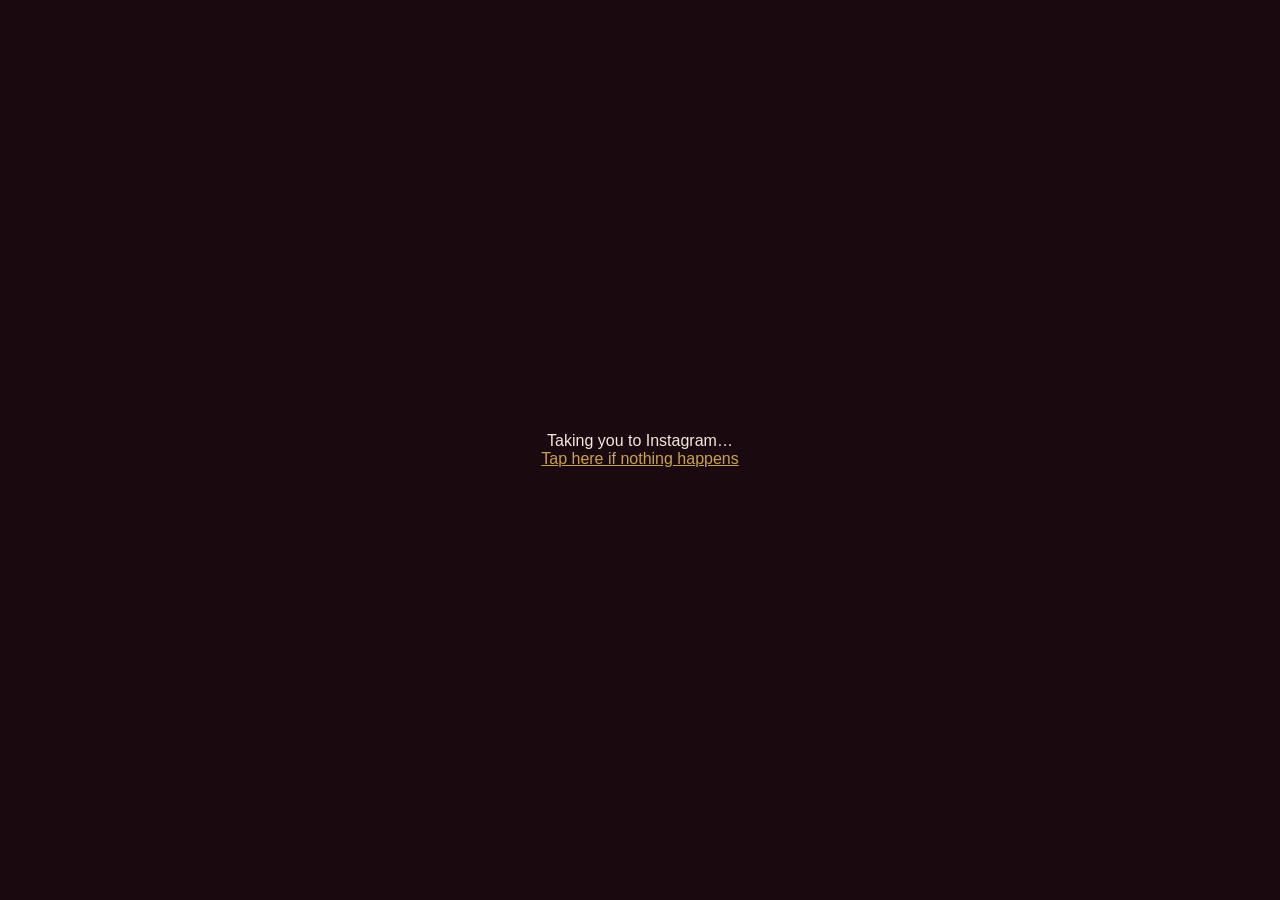
<file: qr.html>
<!DOCTYPE html>
<html lang="en">
<head>
<meta charset="UTF-8">
<meta name="viewport" content="width=device-width, initial-scale=1">
<meta name="robots" content="noindex">
<title>Redirecting…</title>

<!-- ============================================================
     СТРАНИЦА-РЕДИРЕКТ ДЛЯ QR-КОДА
     Что она делает:
       1. Загружает Google Analytics
       2. Отправляет событие "qr_scan" в GA
       3. Как только GA подтвердил отправку — мгновенно перекидывает на Instagram
       4. Если GA заблокирован (adblock) или тормозит — всё равно перекидывает
          через MAX_WAIT_MS миллисекунд, чтобы человек не застрял
     ============================================================ -->

<!-- ВОТ ЭТУ СТРОЧКУ НАДО ПОМЕНЯТЬ: замени G-XXXXXXXXXX на свой Measurement ID (тот же, что в index.html) -->
<script async src="https://www.googletagmanager.com/gtag/js?id=G-RK22FTW190"></script>

<script>
  /* ============================================================
     НАСТРОЙКИ — МЕНЯЙ ТОЛЬКО ЭТИ ТРИ СТРОЧКИ
     ============================================================ */

  // ВОТ ЭТУ СТРОЧКУ НАДО ПОМЕНЯТЬ: ссылка на твой Instagram
  var INSTAGRAM_URL = "https://www.instagram.com/hyulewines/";

  // ВОТ ЭТУ СТРОЧКУ НАДО ПОМЕНЯТЬ: Measurement ID из Google Analytics (формат G-XXXXXXXXXX)
  var GA_ID = "G-RK22FTW190";

  // ВОТ ЭТУ СТРОЧКУ НАДО ПОМЕНЯТЬ: максимальное время ожидания Google Analytics в миллисекундах.
  // 1000 = 1 секунда. Меньше — быстрее редирект, но выше шанс потерять часть данных.
  var MAX_WAIT_MS = 1000;

  /* ============================================================
     ДАЛЬШЕ ЛУЧШЕ НЕ ТРОГАТЬ
     ============================================================ */
  window.dataLayer = window.dataLayer || [];
  function gtag(){ dataLayer.push(arguments); }

  var redirected = false;
  function go() {
    if (redirected) return;       // защита от двойного срабатывания
    redirected = true;
    // replace() не оставляет эту страницу в истории, кнопка «Назад» не зациклится
    window.location.replace(INSTAGRAM_URL);
  }

  gtag('js', new Date());

  // send_page_view:false — стандартный page_view не нужен, шлём своё событие
  gtag('config', GA_ID, { send_page_view: false });

  // Событие «человек отсканировал QR-код».
  // В GA4: Отчёты → Взаимодействие → События → qr_scan
  gtag('event', 'qr_scan', {
    page_location: window.location.href,   // сохраняет UTM-метки, если они есть в ссылке QR
    page_title: 'QR Redirect',
    transport_type: 'beacon',              // отправка, которая не обрывается при уходе со страницы
    event_callback: go,                    // редирект сразу после подтверждения от GA
    event_timeout: MAX_WAIT_MS
  });

  // Запасной вариант: если GA заблокирован или не ответил — уходим всё равно
  setTimeout(go, MAX_WAIT_MS);
</script>

<!-- Если у человека отключён JavaScript — обычный редирект через 1 секунду.
     ВОТ ЭТУ СТРОЧКУ НАДО ПОМЕНЯТЬ: ссылка на Instagram (после url=) -->
<noscript>
  <meta http-equiv="refresh" content="1;url=https://www.instagram.com/YOUR_INSTAGRAM/">
</noscript>

<style>
  /* Фон и цвет текста на долю секунды, пока идёт редирект */
  body {
    margin: 0; height: 100vh;
    display: flex; align-items: center; justify-content: center;
    background: #1a0a0f;   /* ВОТ ЭТУ СТРОЧКУ НАДО ПОМЕНЯТЬ, ЧТОБЫ ИЗМЕНИТЬ ЦВЕТ ФОНА */
    color: #f3e9dc;        /* ВОТ ЭТУ СТРОЧКУ НАДО ПОМЕНЯТЬ, ЧТОБЫ ИЗМЕНИТЬ ЦВЕТ ТЕКСТА */
    font-family: Arial, sans-serif;
    text-align: center;
  }
  a { color: #c9a24d; }
</style>
</head>
<body>
  <!-- Этот текст пользователь увидит на долю секунды.
       ВОТ ЭТУ СТРОЧКУ НАДО ПОМЕНЯТЬ: ссылка на Instagram -->
  <p>Taking you to Instagram…<br>
     <a href="https://www.instagram.com/YOUR_INSTAGRAM/">Tap here if nothing happens</a></p>
</body>
</html>
</file>
<file: style.css>
:root{
  --bg:#06121c;
  --bg2:#0a1c2b;
  --wine:#14507a;
  --wine-light:#2a8cc4;
  --gold:#6cc3e0;
  --gold-soft:#b5e3f2;
  --cream:#e6f4fa;
  --muted:#8fb0c2;
  /* RGB copies of the colours above (filled in automatically from content.json) */
  --bg-rgb:6,18,28;
  --wine-rgb:20,80,122;
  --wine-light-rgb:42,140,196;
  --gold-rgb:108,195,224;
  --soft-rgb:181,227,242;
  --ease:cubic-bezier(.2,.8,.2,1);
}
*{box-sizing:border-box;margin:0;padding:0}
html{scroll-behavior:smooth;-webkit-text-size-adjust:100%}
body{
  background:var(--bg);color:var(--cream);
  font-family:'Inter',system-ui,sans-serif;font-weight:300;line-height:1.7;
  overflow-x:hidden;transition:opacity .5s ease;
}
html.loading body{opacity:0}
h1,h2,h3{font-family:'Cormorant Garamond',Georgia,serif;font-weight:500;line-height:1.1}
a{color:inherit;text-decoration:none}
img,svg{display:block;max-width:100%}
.wrap{width:min(1120px,100% - 40px);margin-inline:auto}

/* Progress bar */
#progress{position:fixed;top:0;left:0;height:2px;width:0;background:linear-gradient(90deg,var(--wine-light),var(--gold));z-index:100}

/* Nav */
nav{
  position:fixed;inset:0 0 auto 0;z-index:90;
  display:flex;justify-content:space-between;align-items:center;
  padding:18px clamp(20px,4vw,48px);
  transition:background .4s,padding .4s,backdrop-filter .4s;
}
nav.scrolled{background:rgba(var(--bg-rgb),.78);backdrop-filter:blur(14px);-webkit-backdrop-filter:blur(14px);padding-block:12px;border-bottom:1px solid rgba(var(--gold-rgb),.15)}
.logo{font-family:'Cormorant Garamond',serif;font-size:1.5rem;letter-spacing:.08em;color:var(--gold-soft)}
.logo .alt{color:var(--cream);font-style:italic}
.links{display:flex;gap:clamp(16px,3vw,38px);list-style:none}
.links a{
  font-size:.78rem;letter-spacing:.22em;text-transform:uppercase;color:var(--muted);
  position:relative;padding:6px 0;transition:color .3s;
}
.links a::after{content:"";position:absolute;left:0;bottom:0;height:1px;width:100%;background:var(--gold);transform:scaleX(0);transform-origin:right;transition:transform .5s var(--ease)}
.links a:hover,.links a.active{color:var(--gold-soft)}
.links a:hover::after,.links a.active::after{transform:scaleX(1);transform-origin:left}

/* Hero */
.hero{
  min-height:100svh;position:relative;display:grid;place-items:center;text-align:center;
  padding:clamp(84px,12vh,120px) 20px clamp(56px,8vh,80px);overflow:hidden;
  background:
    radial-gradient(60% 50% at 50% 38%,rgba(var(--wine-rgb),.6),transparent 70%),
    radial-gradient(40% 30% at 80% 80%,rgba(var(--gold-rgb),.12),transparent 70%),
    var(--bg);
}
.hero-bg{position:absolute;inset:0;background-size:cover;background-position:center;display:none}
.hero-bg.on{display:block}
.hero-bg::after{content:"";position:absolute;inset:0;background:linear-gradient(rgba(var(--bg-rgb),.55),rgba(var(--bg-rgb),.88))}
.hero-inner{position:relative;z-index:2;max-width:820px}
.eyebrow{
  font-size:.75rem;letter-spacing:.5em;text-transform:uppercase;color:var(--gold);
  opacity:0;animation:fadeUp 1.2s .2s var(--ease) forwards;
}
.hero h1{font-size:clamp(2.7rem,min(10vw,12.5vh),7.5rem);margin:clamp(10px,2.4vh,22px) 0 8px;letter-spacing:.01em}
.hero h1 .ch{display:inline-block;opacity:0;transform:translateY(60%) rotate(4deg);filter:blur(8px);animation:charIn 1.1s var(--ease) forwards}
.hero h1 em{color:var(--gold-soft);font-style:italic}
.tagline{
  font-family:'Cormorant Garamond',serif;font-style:italic;font-size:clamp(1.2rem,2.6vw,1.7rem);color:var(--muted);
  opacity:0;animation:fadeUp 1.2s 1.4s var(--ease) forwards;
}
.glass-wrap{margin:clamp(12px,3vh,34px) auto clamp(12px,2.6vh,30px);width:clamp(64px,11vh,120px);opacity:0;animation:fadeUp 1.4s 1s var(--ease) forwards}
.glass{width:100%;height:auto;animation:floaty 6s ease-in-out infinite}
.wine-fill{animation:fill 3.2s 1.6s var(--ease) both}
.wave{animation:wave 3s linear infinite}
.gl-stroke{stroke:var(--gold)}
.btns{display:flex;gap:16px;justify-content:center;flex-wrap:wrap;margin-top:clamp(18px,3.4vh,34px);opacity:0;animation:fadeUp 1.2s 1.8s var(--ease) forwards}
.btn{
  position:relative;overflow:hidden;
  display:inline-block;padding:15px 34px;border:1px solid var(--gold);color:var(--gold-soft);
  font-size:.78rem;letter-spacing:.24em;text-transform:uppercase;transition:color .5s,transform .3s;
  isolation:isolate;
}
.btn::before{
  content:"";position:absolute;inset:0;background:var(--gold);z-index:-1;
  transform:translateY(101%);transition:transform .55s var(--ease);
}
.btn:hover{color:var(--bg);transform:translateY(-2px)}
.btn:hover::before{transform:translateY(0)}
.btn.solid{background:var(--wine);border-color:var(--wine)}
.btn.solid:hover{border-color:var(--gold)}
.scroll-hint{
  position:absolute;bottom:26px;left:50%;transform:translateX(-50%);z-index:2;
  width:22px;height:38px;border:1px solid rgba(var(--gold-rgb),.5);border-radius:14px;
}
.scroll-hint::after{
  content:"";position:absolute;left:50%;top:7px;width:3px;height:7px;margin-left:-1.5px;border-radius:2px;background:var(--gold);
  animation:wheel 1.8s infinite;
}

/* Glass rings left on the table */
.rings{position:absolute;inset:0;overflow:hidden;pointer-events:none;z-index:1}
.mark{position:absolute;left:var(--x);top:var(--y);width:var(--s);height:var(--s);transform:translate(-50%,-50%) rotate(var(--r))}
.mark>*{position:absolute;inset:0;border-radius:50%}
.mark .stain{
  border:3px solid rgba(var(--gold-rgb),.5);
  background:radial-gradient(circle,transparent 58%,rgba(var(--gold-rgb),.12) 100%);
  box-shadow:0 0 0 1px rgba(var(--soft-rgb),.22),inset 0 0 0 6px rgba(var(--gold-rgb),.07),0 0 16px rgba(var(--gold-rgb),.22);
  filter:blur(.35px);opacity:0;
  animation:stain 22s .3s ease-out both;
}
.mark .stain::after{content:"";position:absolute;inset:8px;border-radius:inherit;border:1px solid rgba(var(--soft-rgb),.28)}
.mark .ripple{border:1px solid rgba(var(--soft-rgb),.7);opacity:0;animation:ripple 1.1s .3s ease-out both}
.mark .cup{
  background:radial-gradient(circle at 34% 28%,rgba(255,255,255,.4),rgba(var(--soft-rgb),.14) 38%,rgba(var(--gold-rgb),.05) 72%);
  border:1.5px solid rgba(var(--soft-rgb),.85);
  box-shadow:inset 0 0 0 8px rgba(255,255,255,.03),inset 0 0 20px rgba(var(--soft-rgb),.3);
  opacity:0;animation:cup 1.9s var(--ease) both;
}
.mark .drip{inset:auto;width:var(--d);height:var(--d);left:var(--dx);top:var(--dy);background:rgba(var(--gold-rgb),.5);opacity:0;animation:stain 22s .9s ease-out both}
.hint{margin-top:clamp(12px,2.6vh,26px);font-size:.7rem;letter-spacing:.3em;text-transform:uppercase;color:var(--muted);opacity:0;animation:fadeUp 1.2s 2.4s var(--ease) forwards}

/* Sections */
section{padding:clamp(80px,12vw,160px) 0;position:relative}
.sec-head{text-align:center;margin-bottom:clamp(44px,7vw,84px)}
.sec-head small{display:block;font-size:.72rem;letter-spacing:.5em;text-transform:uppercase;color:var(--gold);margin-bottom:16px}
.sec-head h2{font-size:clamp(2.4rem,6vw,4.4rem)}
.sec-head .line{width:1px;height:0;background:linear-gradient(var(--gold),transparent);margin:26px auto 0;transition:height 1.2s .3s var(--ease)}
.sec-head.in .line{height:70px}
.sec-head p{max-width:560px;margin:18px auto 0;color:var(--muted)}

/* Reveal */
.reveal{opacity:0;transform:translateY(40px);transition:opacity 1.1s var(--ease),transform 1.1s var(--ease);transition-delay:var(--d,0s)}
.reveal.in{opacity:1;transform:none}
.reveal.left{transform:translateX(-50px)}
.reveal.right{transform:translateX(50px)}
.reveal.left.in,.reveal.right.in{transform:none}

/* Wine cards */
#wine{background:linear-gradient(var(--bg),var(--bg2) 50%,var(--bg))}
.cards{display:grid;grid-template-columns:repeat(auto-fit,minmax(270px,1fr));gap:28px}
.card{
  position:relative;padding:44px 30px 36px;text-align:center;
  background:linear-gradient(160deg,rgba(255,255,255,.04),rgba(255,255,255,.01));
  border:1px solid rgba(var(--gold-rgb),.18);
  transform-style:preserve-3d;transition:border-color .4s,box-shadow .5s,opacity 1.1s var(--ease);
  will-change:transform;
}
.card.reveal{transition:border-color .4s,box-shadow .5s,opacity 1.1s var(--ease),transform 1.1s var(--ease);transition-delay:var(--d,0s)}
.card.reveal.settled{transition:border-color .4s,box-shadow .5s,transform .25s ease-out,opacity .3s;transition-delay:0s}
.card::before{
  content:"";position:absolute;inset:0;pointer-events:none;
  background:radial-gradient(260px circle at var(--mx,50%) var(--my,0%),rgba(var(--gold-rgb),.16),transparent 60%);
  opacity:0;transition:opacity .4s;
}
.card:hover{border-color:rgba(var(--gold-rgb),.55);box-shadow:0 30px 60px -25px rgba(0,0,0,.8),0 0 40px -10px rgba(var(--wine-light-rgb),.5)}
.card:hover::before{opacity:1}
.bottle{width:84px;margin:0 auto 26px;transition:transform .7s var(--ease)}
.wine-photo{width:100%;height:220px;object-fit:cover;margin:0 0 26px;border:1px solid rgba(var(--gold-rgb),.25);transition:transform .7s var(--ease)}
.card:hover .bottle{transform:translateY(-10px) rotate(-3deg)}
.card:hover .wine-photo{transform:scale(1.02)}
.card .type{font-size:.7rem;letter-spacing:.4em;text-transform:uppercase;color:var(--gold)}
.card h3{font-size:2.1rem;margin:10px 0 12px}
.card p{color:var(--muted);font-size:.92rem}
.notes{display:flex;flex-wrap:wrap;gap:8px;justify-content:center;margin:20px 0 22px}
.notes span{font-size:.72rem;padding:5px 13px;border:1px solid rgba(var(--gold-rgb),.28);border-radius:30px;color:var(--gold-soft);letter-spacing:.06em}
.price{font-family:'Cormorant Garamond',serif;font-size:1.6rem;color:var(--cream)}
.price small{font-family:'Inter';font-size:.7rem;color:var(--muted);letter-spacing:.1em}

/* Story */
#story{overflow:hidden}
.story-grid{display:grid;grid-template-columns:1fr 1fr;gap:clamp(36px,6vw,90px);align-items:center}
.story-art{
  position:relative;aspect-ratio:4/5;border:1px solid rgba(var(--gold-rgb),.25);overflow:hidden;
  background:
    radial-gradient(70% 50% at 50% 100%,rgba(var(--wine-rgb),.85),transparent 70%),
    linear-gradient(180deg,var(--bg2),var(--bg));
}
.story-art svg{position:absolute;inset:0;width:100%;height:100%}
.story-art .story-photo{position:absolute;inset:0;width:100%;height:100%;object-fit:cover;display:none}
.story-art.has-photo .story-photo{display:block}
.story-art.has-photo svg{display:none}
.story-art::after{content:"";position:absolute;inset:14px;border:1px solid rgba(var(--gold-rgb),.25);pointer-events:none}
.story-text p{color:var(--muted);margin-bottom:20px;white-space:pre-line}
.story-text p:first-of-type::first-letter{
  font-family:'Cormorant Garamond',serif;font-size:4.2rem;float:left;line-height:.8;padding:8px 12px 0 0;color:var(--gold-soft)
}
.stats{display:grid;grid-template-columns:repeat(3,1fr);gap:16px;margin-top:38px;padding-top:30px;border-top:1px solid rgba(var(--gold-rgb),.2)}
.stat b{display:block;font-family:'Cormorant Garamond',serif;font-weight:500;font-size:clamp(2.2rem,5vw,3.2rem);color:var(--gold-soft);line-height:1}
.stat span{font-size:.7rem;letter-spacing:.18em;text-transform:uppercase;color:var(--muted)}

.timeline{position:relative;margin:clamp(70px,10vw,130px) auto 0;max-width:820px}
.timeline::before{
  content:"";position:absolute;left:50%;top:0;bottom:0;width:1px;
  background:linear-gradient(transparent,var(--gold) 12%,var(--gold) 88%,transparent);
  transform:scaleY(0);transform-origin:top;transition:transform 2.2s var(--ease);
}
.timeline.in::before{transform:scaleY(1)}
.tl{display:grid;grid-template-columns:1fr 1fr;gap:60px;margin-bottom:56px;position:relative}
.tl::after{
  content:"";position:absolute;left:50%;top:8px;width:11px;height:11px;margin-left:-5.5px;
  background:var(--bg);border:1px solid var(--gold);border-radius:50%;transition:background .5s,box-shadow .5s;
}
.tl.in::after{background:var(--gold);box-shadow:0 0 0 6px rgba(var(--gold-rgb),.15)}
.tl .year{font-family:'Cormorant Garamond',serif;font-size:2.6rem;color:var(--gold-soft);line-height:1}
.tl .txt h3{font-size:1.5rem;margin-bottom:6px}
.tl .txt p{color:var(--muted);font-size:.92rem}
.tl:nth-child(odd) .year{text-align:right;grid-column:1}
.tl:nth-child(odd) .txt{grid-column:2}
.tl:nth-child(even) .year{grid-column:2;grid-row:1}
.tl:nth-child(even) .txt{grid-column:1;grid-row:1;text-align:right}

/* Contacts */
#contacts{
  background:
    radial-gradient(50% 60% at 20% 100%,rgba(var(--wine-rgb),.4),transparent 70%),
    var(--bg);
}
.contact-grid{display:grid;grid-template-columns:repeat(auto-fit,minmax(240px,1fr));gap:24px}
.c-item{
  padding:34px 26px;text-align:center;border:1px solid rgba(var(--gold-rgb),.18);
  transition:transform .5s var(--ease),border-color .4s,background .4s,opacity 1.1s var(--ease);
}
.c-item.reveal{transition:transform .5s var(--ease),border-color .4s,background .4s,opacity 1.1s var(--ease);transition-delay:var(--d,0s)}
.c-item.reveal.settled{transition:transform .5s var(--ease),border-color .4s,background .4s;transition-delay:0s}
.c-item:hover{transform:translateY(-8px);border-color:var(--gold);background:rgba(var(--gold-rgb),.05)}
.c-item svg{width:30px;height:30px;margin:0 auto 18px;stroke:var(--gold);fill:none;stroke-width:1.2;stroke-linecap:round;stroke-linejoin:round}
.c-item h3{font-size:1.4rem;margin-bottom:8px}
.c-item p,.c-item a{color:var(--muted);font-size:.95rem;display:block}
.c-item p{white-space:pre-line}
.c-item a:hover{color:var(--gold-soft)}
.cta{text-align:center;margin-top:clamp(50px,7vw,90px)}
.cta h3{font-size:clamp(1.8rem,4vw,3rem);margin-bottom:26px}
.cta h3 em{color:var(--gold-soft)}

footer{padding:36px 0;border-top:1px solid rgba(var(--gold-rgb),.15);text-align:center;font-size:.78rem;color:var(--muted);letter-spacing:.08em}
footer .warn{display:block;margin-top:6px;font-size:.7rem;opacity:.7}

/* Under construction screen (shown instead of the site while content.json has construction.enabled = true) */
.cn{position:fixed;inset:0;z-index:200;display:none;flex-direction:column;align-items:center;overflow:auto;padding:48px 20px;
  background:
    radial-gradient(60% 50% at 50% 40%,rgba(var(--wine-rgb),.6),transparent 70%),
    radial-gradient(40% 30% at 80% 85%,rgba(var(--gold-rgb),.12),transparent 70%),
    var(--bg)}
html.construction-on .cn{display:flex}
html.construction-on nav,html.construction-on header.hero,html.construction-on main,html.construction-on footer,html.construction-on #progress{display:none!important}
.cn [hidden]{display:none!important}
.cn-tape{position:fixed;left:0;right:0;height:14px;overflow:hidden;z-index:1;box-shadow:0 0 24px rgba(var(--gold-rgb),.25)}
.cn-tape.top{top:0}.cn-tape.bottom{bottom:0}
.cn-tape::before{content:"";position:absolute;top:0;bottom:0;left:-60px;right:-60px;background:repeating-linear-gradient(-45deg,var(--gold) 0 18px,var(--bg) 18px 36px);opacity:.9;animation:tape 2.4s linear infinite}
.cn-card{position:relative;margin:auto;width:min(640px,100%);text-align:center;padding:clamp(34px,6vw,64px) clamp(22px,5vw,56px);
  border:1px solid rgba(var(--gold-rgb),.3);background:linear-gradient(160deg,rgba(255,255,255,.05),rgba(255,255,255,.01));box-shadow:0 40px 80px -30px rgba(0,0,0,.8)}
.cn-card::before{content:"";position:absolute;inset:10px;border:1px solid rgba(var(--gold-rgb),.16);pointer-events:none}
.cn-logo{font-family:'Cormorant Garamond',serif;font-size:1.5rem;letter-spacing:.08em;color:var(--gold-soft);opacity:0;animation:fadeUp 1s .1s var(--ease) forwards}
.cn-logo .alt{color:var(--cream);font-style:italic}
.cn-glass{width:60px;margin:22px auto 10px;opacity:0;animation:fadeUp 1s .3s var(--ease) forwards}
.cn-glass svg{width:100%;height:auto;animation:floaty 6s ease-in-out infinite}
.cn-eyebrow{font-size:.75rem;letter-spacing:.5em;text-transform:uppercase;color:var(--gold);opacity:0;animation:fadeUp 1s .5s var(--ease) forwards}
.cn-title{font-size:clamp(2.6rem,9vw,5rem);margin:14px 0;opacity:0;animation:fadeUp 1s .7s var(--ease) forwards}
.cn-msg{color:var(--muted);max-width:440px;margin:0 auto;white-space:pre-line;opacity:0;animation:fadeUp 1s .9s var(--ease) forwards}
.cn-bar{width:min(240px,70%);height:2px;margin:30px auto 0;background:rgba(var(--gold-rgb),.18);overflow:hidden;opacity:0;animation:fadeUp 1s 1.1s var(--ease) forwards}
.cn-bar i{display:block;height:100%;width:40%;background:linear-gradient(90deg,transparent,var(--gold),transparent);animation:sweep 2.2s ease-in-out infinite}
.cn-contact{display:inline-block;margin-top:26px;font-size:.78rem;letter-spacing:.22em;text-transform:uppercase;color:var(--gold-soft);opacity:0;animation:fadeUp 1s 1.3s var(--ease) forwards}
a.cn-contact:hover{color:var(--cream)}
@keyframes tape{to{transform:translateX(50.91px)}}
@keyframes sweep{from{transform:translateX(-100%)}to{transform:translateX(260%)}}

/* Keyframes */
@keyframes fadeUp{from{opacity:0;transform:translateY(30px)}to{opacity:1;transform:none}}
@keyframes charIn{to{opacity:1;transform:none;filter:blur(0)}}
@keyframes floaty{0%,100%{transform:translateY(0)}50%{transform:translateY(-10px)}}
@keyframes wheel{0%{opacity:0;transform:translateY(0)}30%{opacity:1}100%{opacity:0;transform:translateY(14px)}}
@keyframes fill{from{transform:translateY(62px)}to{transform:translateY(0)}}
@keyframes wave{from{transform:translateX(0)}to{transform:translateX(-40px)}}
@keyframes cup{
  0%{opacity:0;transform:scale(1.55) translateY(-28px);filter:drop-shadow(0 40px 30px rgba(0,0,0,0))}
  16%{opacity:1;transform:scale(.97) translateY(0);filter:drop-shadow(0 4px 6px rgba(0,0,0,.55))}
  24%{transform:scale(1.02)}
  30%{transform:scale(1)}
  58%{opacity:1;transform:scale(1) translateY(0);filter:drop-shadow(0 4px 6px rgba(0,0,0,.55))}
  100%{opacity:0;transform:scale(1.3) translateY(-34px);filter:drop-shadow(0 40px 30px rgba(0,0,0,0))}
}
@keyframes ripple{from{opacity:.8;transform:scale(.92)}to{opacity:0;transform:scale(1.7)}}
@keyframes stain{0%{opacity:0;transform:scale(.93)}3%{opacity:1;transform:scale(1)}40%{opacity:.7}100%{opacity:0}}
@keyframes hintOut{from{opacity:1}to{opacity:0;transform:translateY(-6px)}}

/* Mobile */
@media (max-width:820px){
  .links li:first-child{display:none}
  .story-grid{grid-template-columns:1fr}
  .story-art{aspect-ratio:16/11}
  .timeline::before{left:12px}
  .tl{grid-template-columns:1fr;gap:6px;padding-left:44px;margin-bottom:44px}
  .tl::after{left:12px}
  .tl:nth-child(n) .year,.tl:nth-child(n) .txt{grid-column:1;grid-row:auto;text-align:left}
}
@media (max-width:480px){
  .links{gap:14px}.links a{font-size:.68rem;letter-spacing:.14em}
  .logo{font-size:1.2rem}
}
@media (prefers-reduced-motion:reduce){
  *,*::before,*::after{animation-duration:.01ms!important;animation-delay:0s!important;transition-duration:.01ms!important;scroll-behavior:auto!important}
  .reveal,.hero h1 .ch,.eyebrow,.tagline,.btns,.glass-wrap,.hint{opacity:1;transform:none;filter:none}
  .mark .cup,.mark .ripple,.mark .drip{display:none}
  .mark .stain{animation:none;opacity:.6}
}

/* Preview inside the admin panel: no intro animations, everything visible at once */
.preview *,.preview *::before,.preview *::after{animation-duration:.01ms!important;animation-delay:0s!important;transition-duration:.01ms!important;scroll-behavior:auto!important}
.preview .reveal,.preview .eyebrow,.preview .tagline,.preview .btns,.preview .glass-wrap,.preview .hint{opacity:1;transform:none;filter:none}
.preview .hint{display:none}
</file>
